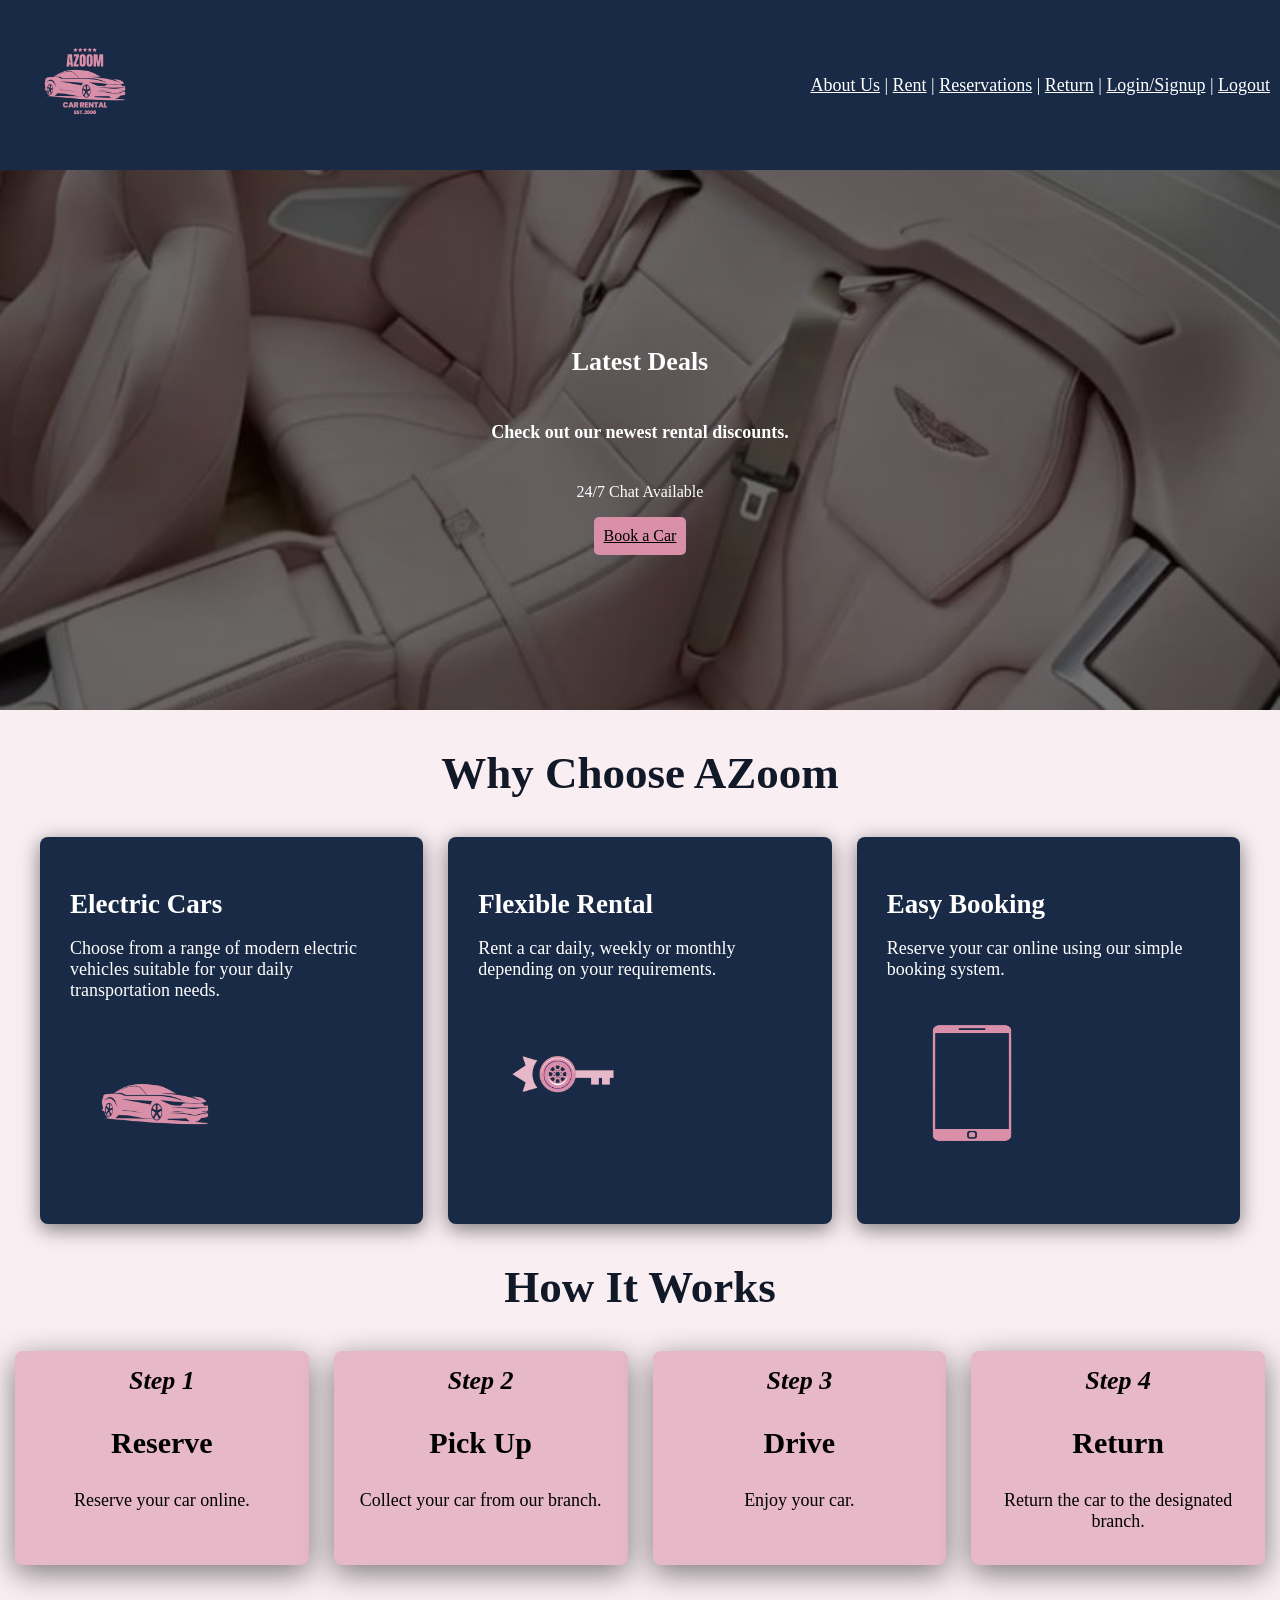
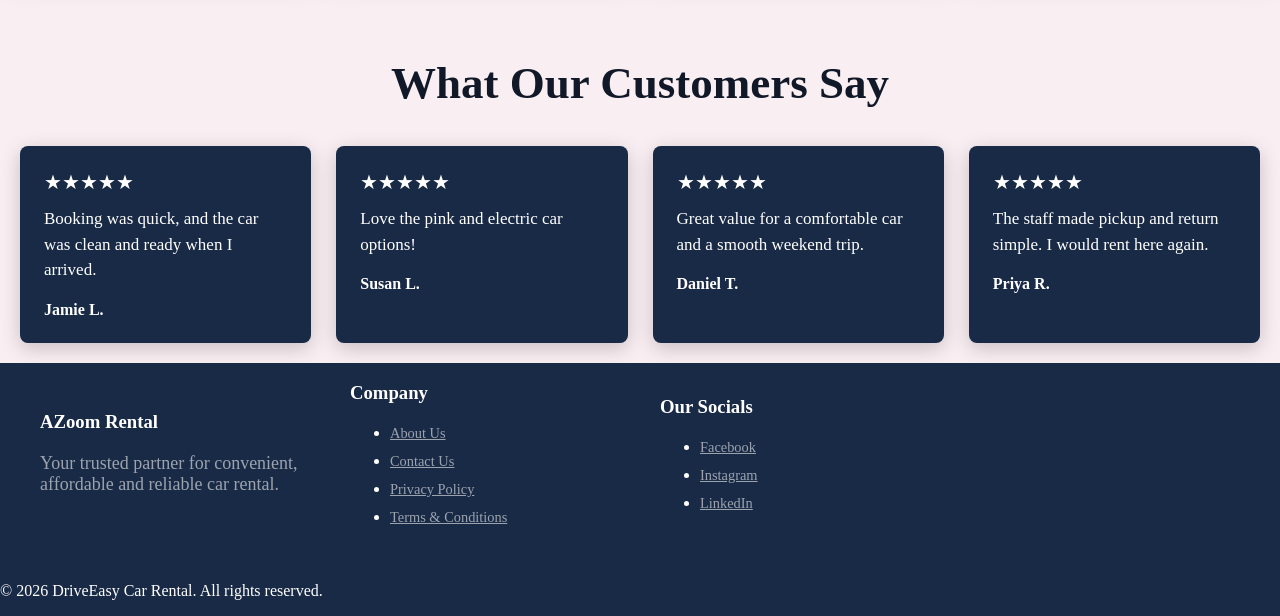
<file: Codes/index.html>
<!DOCTYPE html>
<html lang="en">
    <head>
        <meta charset="UTF-8">
        <meta name="viewport" content="width=device-width, initial-scale=1.0">

        <title>AZoom Car Rental</title>
        <link rel="stylesheet" href="styles.css">
        <script src="script.js"></script>
    </head>


    <body>
        <header class="site-header">
        <!-- Logo -->
        <div class="logo">
            <a href="index.html" aria-label="AZoom Rental home">
                <img src="Images/AZLogo.png" 
                    alt="AZoom Rental Logo">
            </a>
        </div>
        <!-- Navigation -->
        <nav class="navbar" aria-label="Main navigation">
            <ul>
                <a href="index.html#features-section">About Us</a> |
                <a href="rent.html">Rent</a> |
                <a href="reservations.html">Reservations</a> | 
                <a href="return.html">Return</a> | 
                <a href="login.html">Login/Signup</a> |
                <a href="logout.html">Logout</a>
            </ul>
        </nav>
        </header>

        <section class="hero">
            <div class="hero-section">
                <h2>Latest Deals </h2>
                <h4>Check out our newest rental discounts.</h4>
                <p>24/7 Chat Available</p>
                <a href="rent.html" class="btn"> Book a Car </a>
            </div>
        </section>

        <section id="features-section">
            <div class="section-heading">
                <h2> Why Choose AZoom </h2>
            </div>

            <div class="features-container">
                <article class="features-card">
                    <h2>Electric Cars</h2>
                    <p> Choose from a range of modern electric vehicles suitable for your daily transportation needs.</p>
                    <img src="Images/carIcon.png">
                </article>
            
                <article class="features-card">
                    <h2>Flexible Rental</h2>
                    <p> Rent a car daily, weekly or monthly depending on your requirements.</p>
                    <img src="Images/rentIcon.png">
                </article>            

                <article class="features-card">
                    <h2>Easy Booking</h2>
                    <p> Reserve your car online using our simple booking system.</p>
                    <img src="Images/phoneIcon.png">
                </article>
            </div>
        </section>

        <section class="rental-process-section">
            <div class="section-heading">
                <h2>How It Works</h2>    
            </div>
            
            <article class="process-grid">
                <div class="process-content">
                    <div class="process-category">
                        <span> Step 1</span>
                        <h3>Reserve</h3>
                        <p>Reserve your car online.</p>
                    </div>
                </div>

                <div class="process-content">
                    <div class="process-category">
                        <span> Step 2</span>
                        <h3>Pick Up</h3>
                        <p>Collect your car from our branch.</p>
                    </div>
                </div>

                <div class="process-content">
                    <div class="process-category">
                        <span> Step 3</span>
                        <h3>Drive</h3>
                        <p>Enjoy your car.</p>
                    </div>
                </div>

                <div class="process-content">
                    <div  class="process-category">
                        <span> Step 4</span>
                        <h3>Return</h3>
                        <p>Return the car to the designated branch.</p>
                    </div>
                </div>
            </article>
        </section>

        <section class="feedback-section" aria-labelledby="feedback-heading">
            <div class="section-heading">
                <h2 id="feedback-heading">What Our Customers Say</h2>
            </div>

            <div class="feedback-grid">
                <article class="feedback-card">
                    <p class="feedback-rating" aria-label="5 out of 5 stars">&#9733;&#9733;&#9733;&#9733;&#9733;</p>
                    <blockquote>Booking was quick, and the car was clean and ready when I arrived.</blockquote>
                    <p class="feedback-author">Jamie L.</p>
                </article>

                <article class="feedback-card">
                    <p class="feedback-rating" aria-label="5 out of 5 stars">&#9733;&#9733;&#9733;&#9733;&#9733;</p>
                    <blockquote>Love the pink and electric car options!</blockquote>
                    <p class="feedback-author">Susan L.</p>
                </article>

                <article class="feedback-card">
                    <p class="feedback-rating" aria-label="5 out of 5 stars">&#9733;&#9733;&#9733;&#9733;&#9733;</p>
                    <blockquote>Great value for a comfortable car and a smooth weekend trip.</blockquote>
                    <p class="feedback-author">Daniel T.</p>
                </article>

                <article class="feedback-card">
                    <p class="feedback-rating" aria-label="5 out of 5 stars">&#9733;&#9733;&#9733;&#9733;&#9733;</p>
                    <blockquote>The staff made pickup and return simple. I would rent here again.</blockquote>
                    <p class="feedback-author">Priya R.</p>
                </article>
            </div>
        </section>

    <footer>
        <div class="footer-container">
            <div class="footer-column">
                <h3>AZoom Rental</h3>
                <p> Your trusted partner for convenient, affordable and reliable car rental.</p>
            </div>
            
            <div class="footer-column">
                <h3>Company</h3>
                <ul>
                    <li><a href="#">About Us</a></li>
                    <li><a href="#">Contact Us</a></li>
                    <li><a href="#">Privacy Policy</a></li>
                    <li><a href="#">Terms & Conditions</a></li>

                </ul>
            </div>

            <!-- Social Media -->
            <div class="footer-column">
                <h3>Our Socials</h3>

                <ul>
                    <li><a href="#">Facebook</a></li>
                    <li><a href="#">Instagram</a></li>
                    <li><a href="#">LinkedIn</a></li>
                </ul>
            </div>
        </div>

        <div class="copyright">
            <p>
                &copy; 2026 DriveEasy Car Rental.
                All rights reserved.
            </p>
        </div>
    </footer>        
    </body>
</html>
</file>
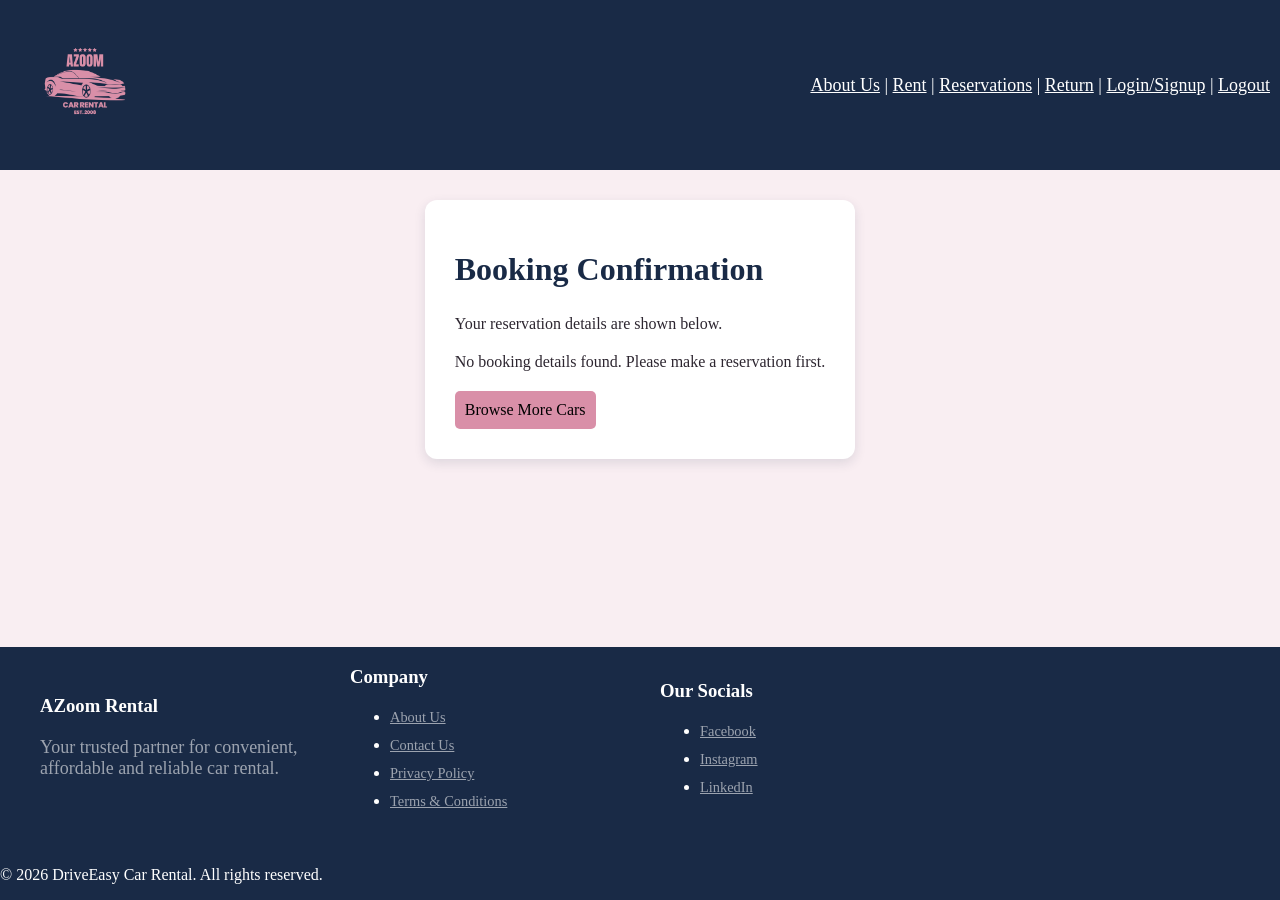
<file: Codes/bookingDetails.html>
<!DOCTYPE html>
<html lang="en">
<head>
    <meta charset="UTF-8">
    <meta name="viewport" content="width=device-width, initial-scale=1.0">

    <title>Booking Details - AZoom Car Rental</title>
    <link rel="stylesheet" href="styles.css">
    <script src="script.js"></script>
</head>

<body>

    <header class="site-header">
        <div class="logo">
            <a href="Images/AZLogo.png" aria-label="AZoom Rental home">
                <img src="Images/AZLogo.png" 
                    alt="AZoom Rental Logo">
            </a>
        </div>

        <nav class="navbar">
            <ul>
                <a href="index.html#features-section">About Us</a> |
                <a href="rent.html">Rent</a> |
                <a href="reservations.html">Reservations</a> | 
                <a href="return.html">Return</a> | 
                <a href="login.html">Login/Signup</a> |
                <a href="logout.html">Logout</a>
            </ul>
        </nav>
    </header>

    <body class="booking-details-page">
        <div class="booking-details-container">

            <h1>Booking Confirmation</h1>
            <p>Your reservation details are shown below.</p>

            <div id="booking-details">
                Loading booking details...
            </div>

            <a href="rent.html" class="btn">Browse More Cars</a>
        </div>
    </body>

    <footer>
        <div class="footer-container">
            <div class="footer-column">
                <h3>AZoom Rental</h3>
                <p> Your trusted partner for convenient, affordable and reliable car rental.</p>
            </div>

            <div class="footer-column">
                <h3>Company</h3>
                <ul>
                    <li><a href="#">About Us</a></li>
                    <li><a href="#">Contact Us</a></li>
                    <li><a href="#">Privacy Policy</a></li>
                    <li><a href="#">Terms & Conditions</a></li>

                </ul>
            </div>

            <!-- Social Media -->
            <div class="footer-column">
                <h3>Our Socials</h3>

                <ul>
                    <li><a href="#">Facebook</a></li>
                    <li><a href="#">Instagram</a></li>
                    <li><a href="#">LinkedIn</a></li>
                </ul>
            </div>
        </div>

        <div class="copyright">
            <p>
                &copy; 2026 DriveEasy Car Rental.
                All rights reserved.
            </p>
        </div>
    </footer>

</body>

<script>
document.addEventListener("DOMContentLoaded", function () {

    // Get the saved booking
    const savedBooking = localStorage.getItem("reservation");

    const detailsContainer =
        document.getElementById("booking-details");

    // Check whether a booking exists
    if (!savedBooking) {
        detailsContainer.textContent =
            "No booking details found. Please make a reservation first.";
        return;
    }

    // Convert the saved text back into a JavaScript object
    const booking = JSON.parse(savedBooking);

    // Display the booking details
    detailsContainer.innerHTML = `
        <p><strong>Booking Number:</strong> ${booking.bookingNumber}</p>
        <h2>Customer Information</h2>
        <p><strong>Name:</strong> ${booking.firstName} ${booking.lastName}</p>
        <p><strong>Email:</strong> ${booking.email}</p>
        <p><strong>Phone:</strong> ${booking.phoneNum}</p>

        <h2>Rental Information</h2>
        <p><strong>Car:</strong> ${booking.car}</p>
        <p><strong>Collection Branch:</strong> ${booking.branch}</p>
        <p><strong>Pickup Date:</strong> ${booking.pickupDate}</p>
        <p><strong>Return Date:</strong> ${booking.returnDate}</p>
        <p><strong>Rental Duration:</strong> ${booking.rentalDays} days</p>

        <h2>Payment Summary</h2>
        <p><strong>Estimated Total:</strong> $${booking.totalCost}</p>
        <p>Payment has not been processed.</p>
    `;
});
</script>
</html>
</file>
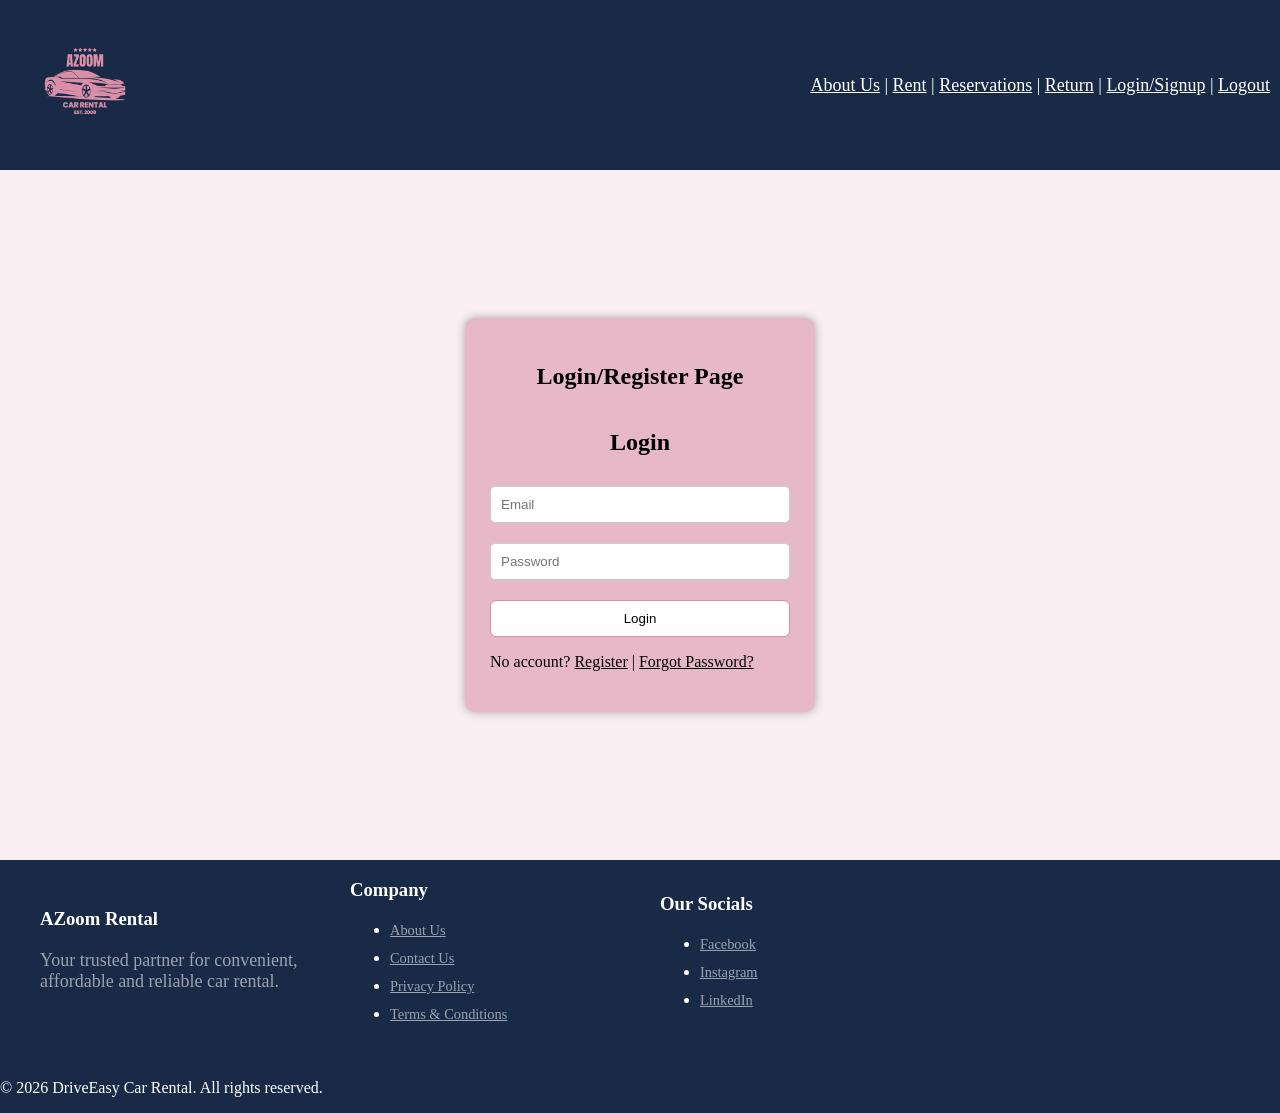
<file: Codes/login.html>
<!DOCTYPE html>
<html lang="en">
    <head>
    <meta charset="UTF-8" />
    <meta name="viewport" content="width=device-width, initial-scale=1.0"/>
    <title>Login</title>
    <link rel="stylesheet" href="styles.css" />
    <script src="script.js" defer></script>
    </head>


    <body>
        <header class="site-header">
        <!-- Logo -->
        <div class="logo">
            <a href="index.html" aria-label="AZoom Rental home">
                <img src="Images/AZLogo.png" 
                    alt="AZoom Rental Logo">
            </a>
        </div>
        <!-- Navigation -->
        <nav class="navbar" aria-label="Main navigation">
            <ul>
                <a href="index.html#features-section">About Us</a> |
                <a href="rent.html">Rent</a> |
                <a href="reservations.html">Reservations</a> | 
                <a href="return.html">Return</a> | 
                <a href="login.html">Login/Signup</a> |
                <a href="logout.html">Logout</a>
            </ul>
        </nav>
        </header>
        
        <section class="login-section">
        <div class="login-container">
            <h1>Login/Register Page</h1>

            <!-- Login Form -->
            <form id="loginForm" class="form">
                <h2>Login</h2>
                    <input type="email" id="loginEmail" placeholder="Email" required />
                    <input type="password" id="loginPassword" placeholder="Password" required />
                    <button type="submit">Login</button>
                    <p>
                        No account? 
                        <a href="#registerForm" onclick="toggleView('registerForm')" style="color: black;">Register</a> |
                        <a href="#resetForm" onclick="toggleView('resetForm')" style="color: black;">Forgot Password?</a>
                    </p>
            </form>

            <!-- Register Form -->
            <form id="registerForm" class="form hidden">
                <h2>Register</h2>
                    <input type="text" id="registerFirstName" placeholder="First Name" required/>
                    <input type="text" id="registerLastName" placeholder="Last Name" required/>
                    <input type="text" id="registerPhoneNum" placeholder="Phone Number" required/>
                    <input type="email" id="registerEmail" placeholder="Email" required/>
                    <input type="password" id="registerPassword" placeholder="Password" required/>
                    <button type="submit">Register</button>
                    <p>
                        Already have an account? <a href="#loginForm" onclick="toggleView('loginForm')">Login</a>
                    </p>
            </form>

            <!-- Reset Password Form -->
            <form id="resetForm" class="form hidden">
                <h2>Reset Password</h2>
                    <input type="email" id="resetEmail" placeholder="Enter your registered email" required />
                    <button type="submit">Reset Password</button>
                    <p>
                        <a href="#" onclick="toggleView('loginForm')">Back to Login</a>
                    </p>
            </form>

            <!-- Welcome Message -->
            <div id="welcome" class="hidden">
                <h2>Welcome, <span id="userEmail"></span></h2>
                <button onclick="logout()">Logout</button>
            </div>
        </div>
        </section>
    
        <footer>
            <div class="footer-container">
                <div class="footer-column">
                    <h3>AZoom Rental</h3>
                    <p> Your trusted partner for convenient, affordable and reliable car rental.</p>
                </div>
                
                <div class="footer-column">
                    <h3>Company</h3>
                    <ul>
                        <li><a href="#">About Us</a></li>
                        <li><a href="#">Contact Us</a></li>
                        <li><a href="#">Privacy Policy</a></li>
                        <li><a href="#">Terms & Conditions</a></li>

                    </ul>
                </div>

                <!-- Social Media -->
                <div class="footer-column">
                    <h3>Our Socials</h3>
                    <ul>
                        <li><a href="#">Facebook</a></li>
                        <li><a href="#">Instagram</a></li>
                        <li><a href="#">LinkedIn</a></li>
                    </ul>
                </div>
            </div>

            <div class="copyright">
                <p>
                    &copy; 2026 DriveEasy Car Rental.
                    All rights reserved.
                </p>
            </div>
        </footer>
    </body>
</html>
</file>
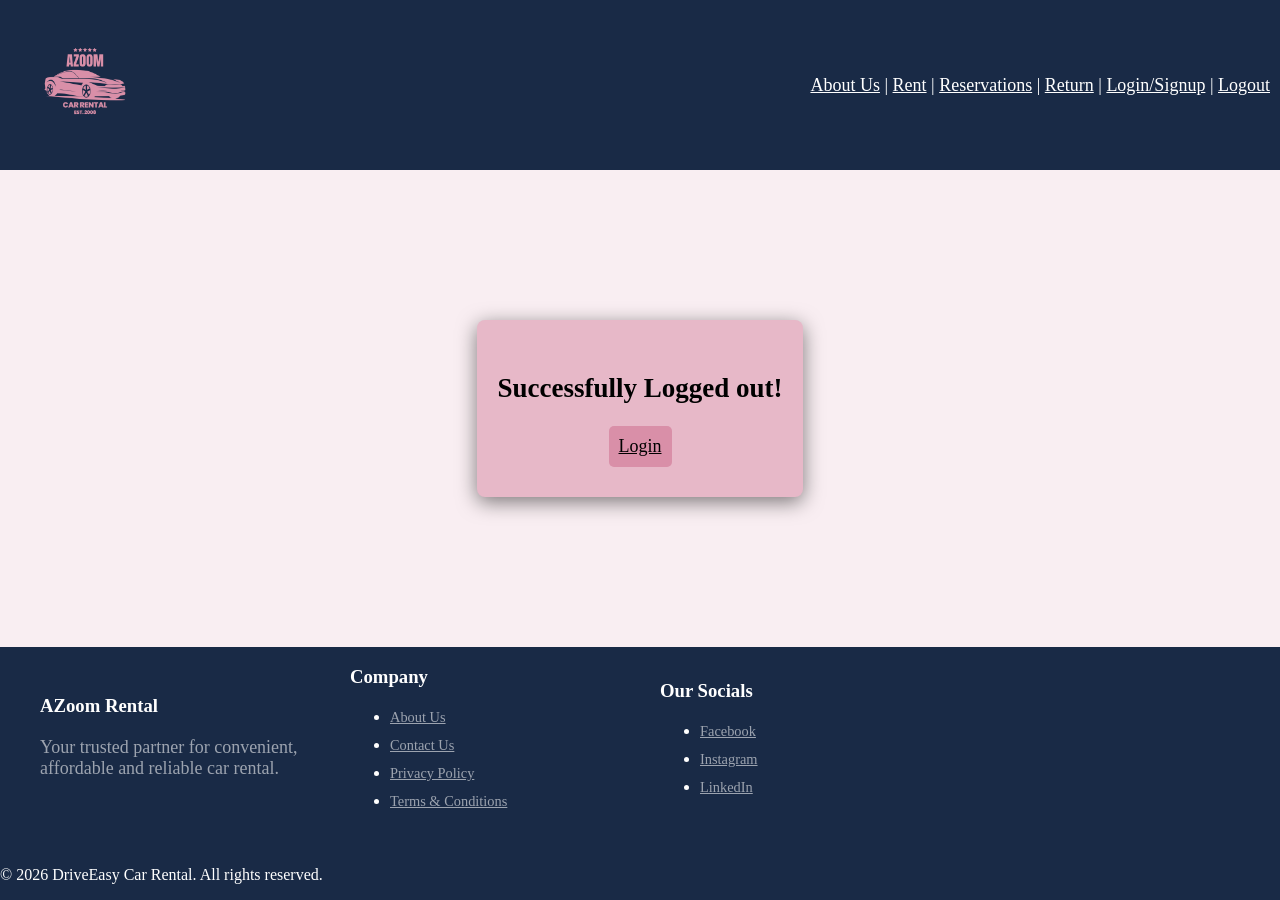
<file: Codes/logout.html>
<!DOCTYPE html>
<html lang="en">
    <head>
    <meta charset="UTF-8" />
    <meta name="viewport" content="width=device-width, initial-scale=1.0"/>
    <title>Logout</title>
    <link rel="stylesheet" href="styles.css" />
    <script src="script.js"></script>
    </head>


    <body>
        <header class="site-header">
        <!-- Logo -->
        <div class="logo">
            <a href="index.html" aria-label="AZoom Rental home">
                <img src="Images/AZLogo.png" 
                    alt="AZoom Rental Logo">
            </a>
        </div>
        <!-- Navigation -->
        <nav class="navbar" aria-label="Main navigation">
            <ul>
                <a href="index.html#features-section">About Us</a> |
                <a href="rent.html">Rent</a> |
                <a href="reservations.html">Reservations</a> | 
                <a href="return.html">Return</a> | 
                <a href="login.html">Login/Signup</a> |
                <a href="logout.html">Logout</a>
            </ul>
        </nav>
        </header>
        
        <section class="logout-section">
            <article class="logout-card">
                    <h2>Successfully Logged out!</h2>
                    <a href="login.html" 
                        class="btn"> Login
                    </a>
            </article>
        </section>
    
        <footer>
            <div class="footer-container">
                <div class="footer-column">
                    <h3>AZoom Rental</h3>
                    <p> Your trusted partner for convenient, affordable and reliable car rental.</p>
                </div>
                
                <div class="footer-column">
                    <h3>Company</h3>
                    <ul>
                        <li><a href="#">About Us</a></li>
                        <li><a href="#">Contact Us</a></li>
                        <li><a href="#">Privacy Policy</a></li>
                        <li><a href="#">Terms & Conditions</a></li>

                    </ul>
                </div>

                <div class="footer-column">
                    <h3>Our Socials</h3>

                    <ul>
                        <li><a href="#">Facebook</a></li>
                        <li><a href="#">Instagram</a></li>
                        <li><a href="#">LinkedIn</a></li>
                    </ul>
                </div>
            </div>

            <div class="copyright">
                <p>
                    &copy; 2026 DriveEasy Car Rental.
                    All rights reserved.
                </p>
            </div>
        </footer>
    </body>
</html>
</file>
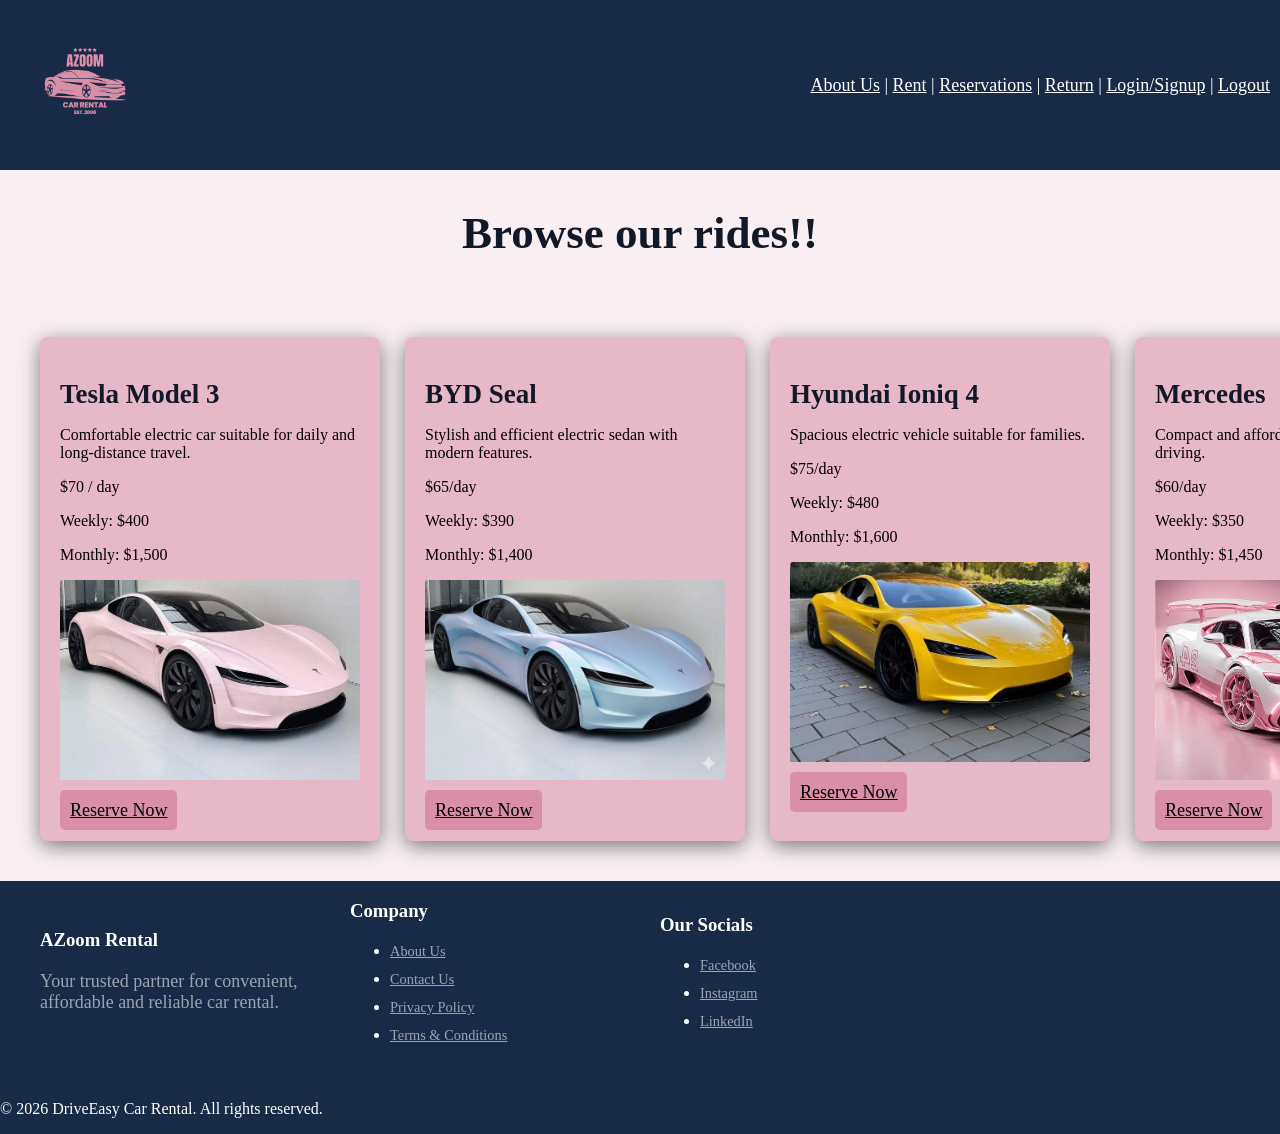
<file: Codes/rent.html>
<!DOCTYPE html>
<html lang="en">
    <head>
        <meta charset="UTF-8">
        <meta name="viewport" content="width=device-width, initial-scale=1.0">

        <title>Cars/Rent</title>
        <link rel="stylesheet" href="styles.css">
        <script src="script.js"></script>
    </head>


    <body>
        <header class="site-header">
        <!-- Logo -->
        <div class="logo">
            <a href="index.html" aria-label="AZoom Rental home">
                <img src="Images/AZLogo.png" 
                    alt="AZoom Rental Logo">
            </a>
        </div>
        <!-- Navigation -->
        <nav class="navbar" aria-label="Main navigation">
            <ul>
                <a href="index.html#features-section">About Us</a> |
                <a href="rent.html">Rent</a> |
                <a href="reservations.html">Reservations</a> | 
                <a href="return.html">Return</a> | 
                <a href="login.html">Login/Signup</a> |
                <a href="logout.html">Logout</a>
            </ul>
        </nav>
        </header>

        <section id="cars-section">
            <div class="section-heading">
                <h2> Browse our rides!! </h2>
            </div>

            <div class="cars-container">
                <article class="cars-card">
                    <h2>Tesla Model 3</h2>
                    <p> Comfortable electric car suitable for daily and long-distance travel.</p>
                        <p class="price"> $70 / day</p>
                        <p> Weekly: $400</p>
                        <p>Monthly: $1,500</p>
                    <div class="cars-image">
                        <img src="Images\car1.jpg" alt="easyBooking">
                    </div>
                    <a href="reservations.html" 
                            class="btn reserve-btn" data-car="Tesla Model 3" data-daily="70" data-weekly="400" data-monthly="1500" > 
                            Reserve Now
                    </a>
                </article>
            
                <article class="cars-card">
                    <h2>BYD Seal</h2>
                    <p> Stylish and efficient electric sedan with modern features.</p>
                        <p class="price"> $65/day</p>
                        <p> Weekly: $390</p>
                        <p>Monthly: $1,400</p>
                    <div class="cars-image">
                        <img src="Images\car2.jpg" alt="easyBooking">
                    </div>
                    <a href="reservations.html" 
                            class="btn reserve-btn" data-car="BYD Seal" data-daily="65" data-weekly="390" data-monthly="1400"> 
                            Reserve Now
                    </a>
                </article>            

                <article class="cars-card">
                    <h2>Hyundai Ioniq 4</h2>
                    <p> Spacious electric vehicle suitable for families.</p>
                    <p class="price"> $75/day</p>
                        <p> Weekly: $480</p>
                        <p>Monthly: $1,600</p>
                    <div class="cars-image">
                        <img src="Images\car3.jpg" alt="easyBooking">
                    </div>
                    <a href="reservations.html" 
                            class="btn reserve-btn" data-car="Hyundai ioniq 4" data-daily="75" data-weekly="480" data-monthly="1600"> 
                            Reserve Now
                    </a>
                </article>

                <article class="cars-card">
                    <h2>Mercedes</h2>
                    <p> Compact and affordable electric car for city driving.</p>
                    <p class="price"> $60/day</p>
                        <p> Weekly: $350</p>
                        <p>Monthly: $1,450</p>
                    <div class="cars-image">
                        <img src="Images\car4.jpg" alt="easyBooking">
                    </div>
                    <a href="reservations.html" 
                            class="btn reserve-btn" data-car="Mercedes" data-daily="60" data-weekly="350" data-monthly="1450"> 
                            Reserve Now
                    </a>
                </article>  
            </div>
        </section>

        <footer>
            <div class="footer-container">
                <div class="footer-column">
                    <h3>AZoom Rental</h3>
                    <p> Your trusted partner for convenient, affordable and reliable car rental.</p>
                </div>

                <div class="footer-column">
                    <h3>Company</h3>
                    <ul>
                        <li><a href="#">About Us</a></li>
                        <li><a href="#">Contact Us</a></li>
                        <li><a href="#">Privacy Policy</a></li>
                        <li><a href="#">Terms & Conditions</a></li>

                    </ul>
                </div>

                <!-- Social Media -->
                <div class="footer-column">
                    <h3>Our Socials</h3>

                    <ul>
                        <li><a href="#">Facebook</a></li>
                        <li><a href="#">Instagram</a></li>
                        <li><a href="#">LinkedIn</a></li>
                    </ul>
                </div>
            </div>

            <div class="copyright">
                <p>
                    &copy; 2026 DriveEasy Car Rental.
                    All rights reserved.
                </p>
            </div>
        </footer> 
    </body>
</file>
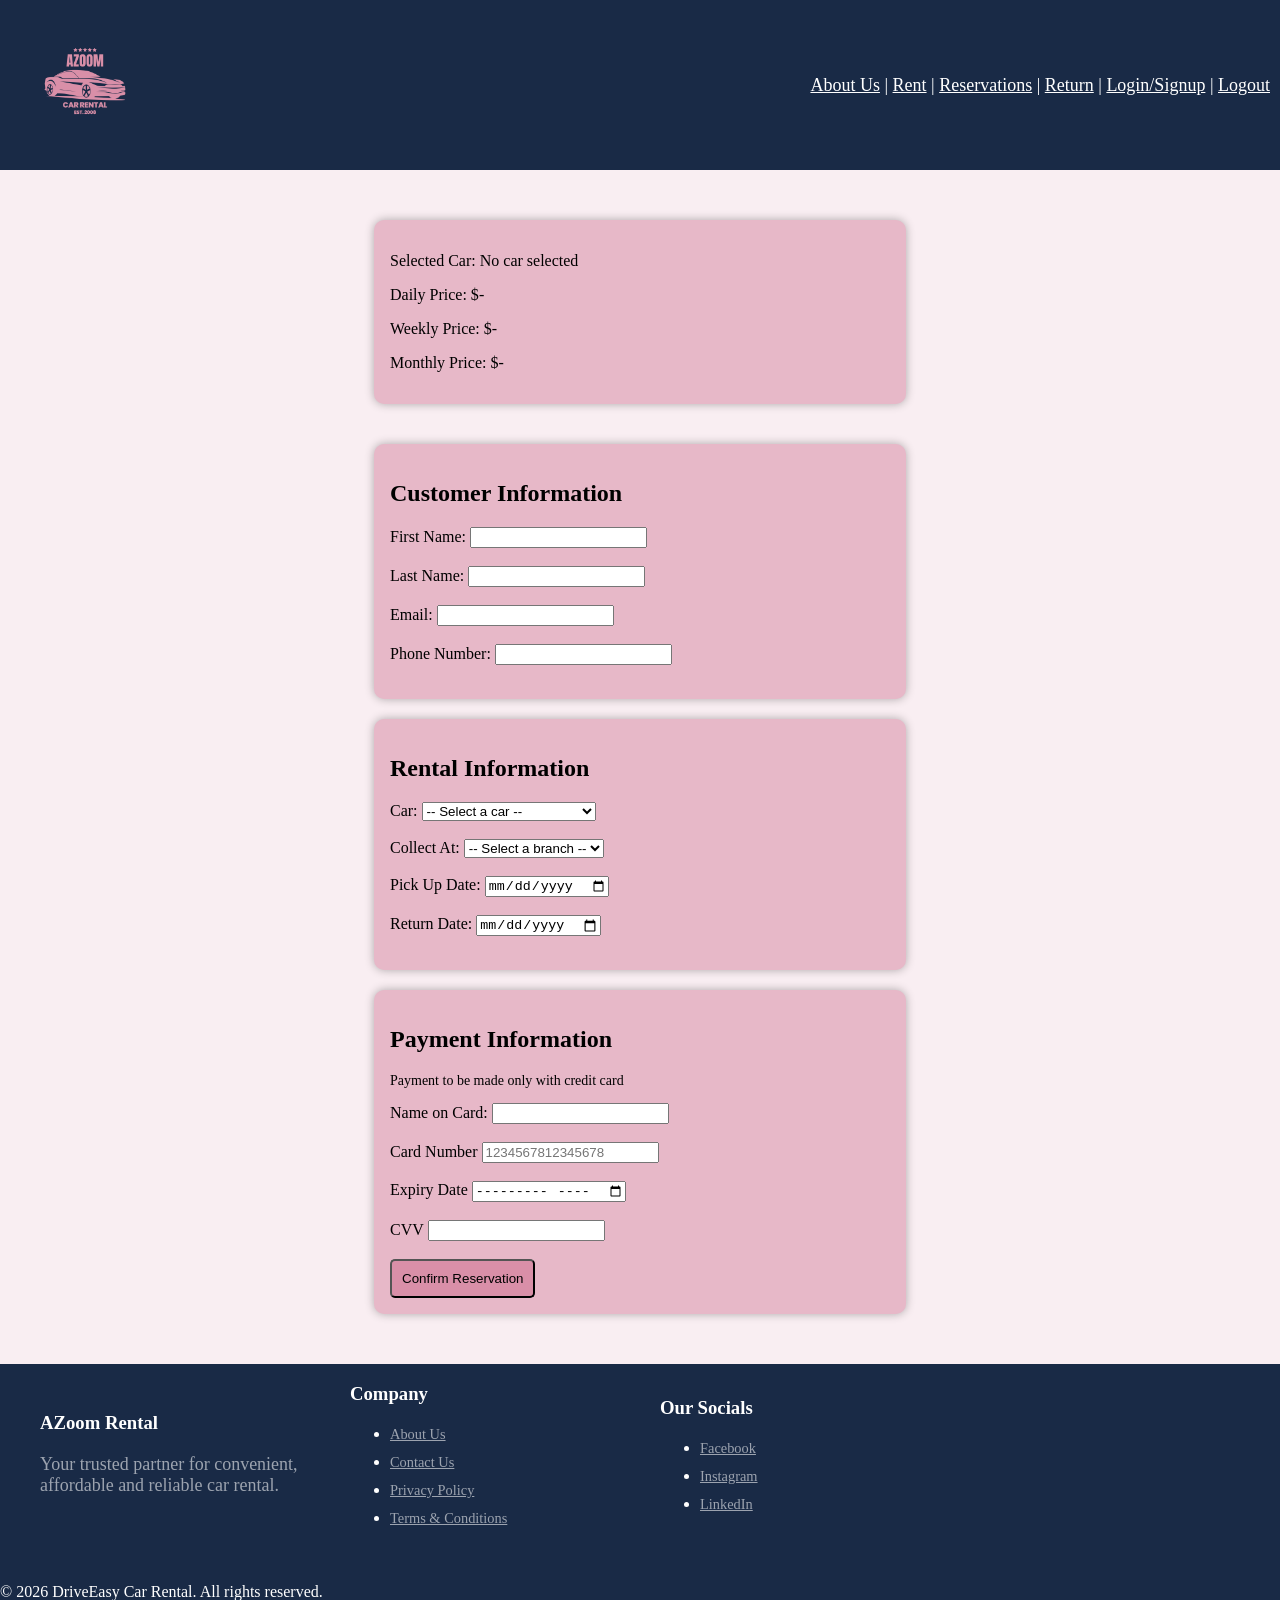
<file: Codes/reservations.html>
<!DOCTYPE html>
<html lang="en">
    <head>
        <meta charset="UTF-8">
        <meta name="viewport" content="width=device-width, initial-scale=1.0">

        <title>Reservations</title>
        <link rel="stylesheet" href="styles.css">
        <script src="script.js"></script>
    </head>


    <body>
    <header class="site-header">
        <!-- Logo -->
        <div class="logo">
            <a href="index.html" aria-label="AZoom Rental home">
                <img src="Images\AZLogo.png" 
                    alt="AZoom Rental Logo">
            </a>
        </div>
        <!-- Navigation -->
        <nav class="navbar" aria-label="Main navigation">
            <ul>
                <a href="index.html#features-section">About Us</a> |
                <a href="rent.html">Rent</a> |
                <a href="reservations.html">Reservations</a> | 
                <a href="return.html">Return</a> | 
                <a href="login.html">Login/Signup</a> |
                <a href="logout.html">Logout</a>
            </ul>
        </nav>
    </header>

    <div class="reservations-section">
        <div class="reservations-container">
            <p>Selected Car: <span id="selected-car"></span></p>
            <p>Daily Price: $<span id="daily-price"></span></p>
            <p>Weekly Price: $<span id="weekly-price"></span></p>
            <p>Monthly Price: $<span id="monthly-price"></span></p>
        </div>

        <form id="reservationsForm">
        <div class="reservations-container">
            
            <h2>Customer Information</h2>
                <label for="firstName">First Name:</label>
                <input type="text" id="firstName" name="firstName" required><br><br>

                <label for="lastName">Last Name:</label>
                <input type="text" id="lastName" name="lastName" required><br><br>

                <label for="email">Email:</label>
                <input type="text" id="email" name="email" required><br><br>

                <label for="phoneNum">Phone Number:</label>
                <input type="text" id="phoneNum" name="phoneNum" required><br><br>
            
        </div>    
    
        <div class="reservations-container">
            <h2>Rental Information</h2>
                    <label for="car">Car:</label>
                    <select id="car" name="carName" required>
                        <option value="">-- Select a car -- </option>
                        <option value="Tesla Model 3"> Tesla Model 3 - $70/day</option>
                        <option value="BYD Seal">  BYD Seal - $65/day</option>
                        <option value="Hyundai Ioniq 5">Hyundai Ioniq 5 - $75/day</option>
                        <option value="Mercedes">Mercedes - $60/day</option>
                    </select><br><br>

                    <label for="branch">Collect At:</label>
                    <select id="branch" name="branch" required>
                        <option value="">-- Select a branch -- </option>
                        <option value="West">West Branch</option>
                        <option value="East">East Branch</option>
                        <option value="Central">Central Branch</option>
                        <option value="North">North Branch</option>
                    </select><br><br>

                    <label for="pickUp">Pick Up Date:</label>
                    <input type="date" id="pickUp" name="pickUpDate" required><br><br>

                    <label for="return">Return Date:</label>
                    <input type="date" id="return" name="returnDate" required><br><br>
        </div>
            
        <div class="reservations-container">
            <h2>Payment Information</h2> 
                <p style="font-size: 14px;">Payment to be made only with credit card</p>

                <div class="payment-container">
                    <label for="cardName">Name on Card: </label>
                        <input type="text" id="cardName"required><br><br>
                    <label for="cardNumber">Card Number</label>
                        <input type="text" id="cardNumber" maxlength="16" placeholder="1234567812345678" required><br><br>

                    <label for="expiry"> Expiry Date </label>
                        <input type="month" id="expiry" required><br><br>
                        
                    <label for="cvv"> CVV </label>
                        <input type="password" id="cvv" maxlength="3" required><br><br>    
                </div>  
        <button class="btn" type="submit">Confirm Reservation</button>           
        </div>
        </form>
    </div>
    
    
    
    <footer>
        <div class="footer-container">
            <div class="footer-column">
                <h3>AZoom Rental</h3>
                <p> Your trusted partner for convenient, affordable and reliable car rental.</p>
            </div>

            <div class="footer-column">
                <h3>Company</h3>
                <ul>
                    <li><a href="#">About Us</a></li>
                    <li><a href="#">Contact Us</a></li>
                    <li><a href="#">Privacy Policy</a></li>
                    <li><a href="#">Terms & Conditions</a></li>

                </ul>
            </div>

            <!-- Social Media -->
            <div class="footer-column">
                <h3>Our Socials</h3>

                <ul>
                    <li><a href="#">Facebook</a></li>
                    <li><a href="#">Instagram</a></li>
                    <li><a href="#">LinkedIn</a></li>
                </ul>
            </div>
        </div>

        <div class="copyright">
            <p>
                &copy; 2026 DriveEasy Car Rental.
                All rights reserved.
            </p>
        </div>
    </footer>
    </body>
</file>
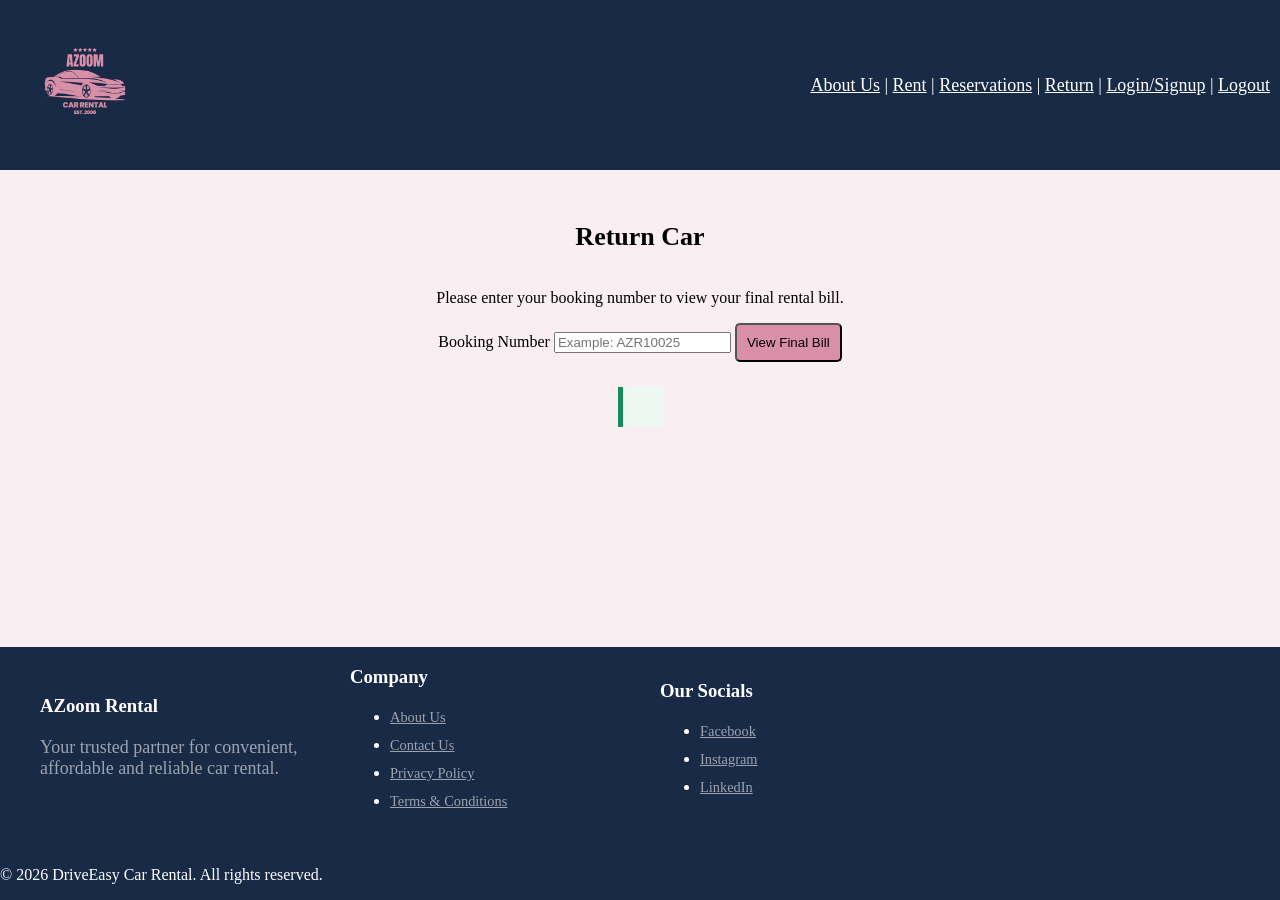
<file: Codes/return.html>
<!DOCTYPE html>
<html lang="en">
    <head>
        <meta charset="UTF-8">
        <meta name="viewport" content="width=device-width, initial-scale=1.0">

        <title>Return</title>
        <link rel="stylesheet" href="styles.css">
        <script src="script.js"></script>
    </head>


    <body>
        <header class="site-header">
        <!-- Logo -->
        <div class="logo">
            <a href="index.html" aria-label="AZoom Rental home">
                <img src="Images\AZLogo.png" 
                    alt="AZoom Rental Logo">
            </a>
        </div>
        <!-- Navigation -->
        <nav class="navbar" aria-label="Main navigation">
            <ul>
                <a href="index.html#features-section">About Us</a> |
                <a href="rent.html">Rent</a> |
                <a href="reservations.html">Reservations</a> | 
                <a href="return.html">Return</a> | 
                <a href="login.html">Login/Signup</a> |
                <a href="logout.html">Logout</a>
            </ul>
        </nav>
        </header>

        <section class="return-section">
            <h2>Return Car</h2>
                <p>Please enter your booking number to view your final rental bill.</p>
                <form id="returnForm">
                    <label for="bookingNumber"> Booking Number</label>
                    <input type="text" id="bookingNumber" placeholder="Example: AZR10025" required>
                    <button type="submit" class="btn"> View Final Bill </button>
                </form>

            <div id="finalBill" class="price-box"></div>
    </section>

    <footer>
        <div class="footer-container">
            <div class="footer-column">
                <h3>AZoom Rental</h3>
                <p> Your trusted partner for convenient, affordable and reliable car rental.</p>
            </div>

            <div class="footer-column">
                <h3>Company</h3>
                <ul>
                    <li><a href="#">About Us</a></li>
                    <li><a href="#">Contact Us</a></li>
                    <li><a href="#">Privacy Policy</a></li>
                    <li><a href="#">Terms & Conditions</a></li>

                </ul>
            </div>

            <!-- Social Media -->
            <div class="footer-column">
                <h3>Our Socials</h3>

                <ul>
                    <li><a href="#">Facebook</a></li>
                    <li><a href="#">Instagram</a></li>
                    <li><a href="#">LinkedIn</a></li>
                </ul>
            </div>
        </div>

        <div class="copyright">
            <p>
                &copy; 2026 DriveEasy Car Rental.
                All rights reserved.
            </p>
        </div>
    </footer>
</body>
</file>
<file: Codes/styles.css>
:root {
    --primary-pink: #D98FA8;
    --light-pink: #F9EEF2;
    --navy: #192A46;
    --pink-highlight: #E7B8C8;
    --white: #FFFFFF;
    --dark-text: #2D2630;
    --grey: #F3F3F3;
    --border-color: #E5D5DC;
}

body {
    background-color: #F9EEF2;
    margin: 0;
    min-height: 100vh;
    display: flex;
    flex-direction: column;
}

/* Navbar */
.site-header {
    display: flex;
    flex-direction: row;
    justify-content: space-between;
    align-items: center;
    padding: 10px;
    margin-bottom: 0;
    background-color: #192A46;
    color: white;
    font-size: 18px;
}

.logo {
    width: 200px;
}

.logo img {
    width: 75%;
    height: auto;
    display: block;
}

.navbar a {
    gap: 4px;
    align-items: center;
    color: white;
}

/* Hero Section */
.hero-section {
    min-height: 500px;
    display: flex;
    flex-direction: column;
    justify-content: center;
    align-items: center;
    color: white;
    padding: 20px;
    background: 
    linear-gradient(
            rgba(0, 0, 0, 0.55),
            rgba(0, 0, 0, 0.55)
        ),
        url("Images/astonMartin.jpg");
    background-size: cover;
    background-position: center;
    background-repeat: no-repeat;
}

.hero p {
    font-size: 16px;
}

.hero h2 {
    font-size: 26px;
}

.hero h4 {
    font-size: 18px;
}

.btn {
    justify-content: center;
    background-color: #D98FA8;
    color: black;
    padding: 10px;
    border-radius: 5px;
}

.section-heading {
    text-align: center;
    max-width: 700px;
    font-size: 30px;
    margin: 0 auto 50px;
    margin-bottom: 15px;
    color: #111827;
}

.rental-process-section .section-heading {
    width: 100%;
    max-width: none;
    text-align: center;
}

/* Features Section */
.features-container {
    display: flex;
    gap: 25px;
    max-width: 1200px;
    margin: 0 auto;
}

.features-card {
    flex: 1;
    justify-content: center;
    align-items: center;
    padding: 30px;
    background-color: #192A46;
    font-size: 18px;
    color: white;
    border-radius: 8px;
    box-shadow: 0 5px 20px rgba(0, 0, 0, 0.5);
}

.features-card p {
    justify-content: center;
}

.features-card h2 {
    margin-bottom: 12px;
    font-weight: bold;
    color: white;
    justify-content: center;
}

.features-card img {
    border-radius: 3px;
    padding: 10px;
    height: 150px;
    width: 150px;
    
}

/* Process Section */
.process-grid {
    display: grid;
    grid-template-columns:
        repeat(4, 1fr);
    gap: 25px;
    padding-bottom: 20px;
    margin: 15px;
}

.process-content {
    display: flex;
    flex-direction: column;
    padding: 15px;
    background-color: #E7B8C8;
    align-items: center;
    border-radius: 8px;
    box-shadow: 0 8px 30px rgba(0, 0, 0, 0.5);
}
.process-category {
    text-align: center;
}

.process-category span {
    font-weight: bold;
    font-style: italic;
    font-size: 26px;
}

.process-category h3 {
    font-size: 30px;
}

.process-category p {
    font-size: 18px;
}

/* Customer feedback */
.feedback-section {
    padding: 20px;
}

.feedback-grid {
    display: grid;
    grid-template-columns: repeat(auto-fit, minmax(min(100%, 260px), 1fr));
    gap: 25px;
}

.feedback-card {
    padding: 24px;
    background-color: var(--navy);
    color: white;
    border-radius: 8px;
    box-shadow: 0 5px 20px rgba(0, 0, 0, 0.2);
}

.feedback-rating {
    margin: 0 0 12px;
    color: white;
    font-size: 20px;
}

.feedback-card blockquote {
    margin: 0 0 18px;
    font-size: 17px;
    line-height: 1.5;
}

.feedback-author {
    margin: 0;
    font-weight: bold;
}

/* Login / Logout Page */
.login-section {
    display: flex;
    justify-content: center;
    align-items: center;
    min-height: 70vh;
    padding: 30px 20px;
}

.login-container {
    background: #E7B8C8;
    padding: 25px;
    border-radius: 10px;
    width: 300px;
    max-width: 100%;
    box-shadow: 0 0 10px rgba(0, 0, 0, 0.3);
}

.login-container h1,
.login-container h2 {
    text-align: center;
}

.form {
    display: flex;
    flex-direction: column;
}

.form input {
    margin: 10px 0;
    padding: 10px;
    border: 1px solid #ccc;
    border-radius: 5px;
    box-sizing: border-box;
    width: 100%;
}

.form button {
    padding: 10px;
    background: white;
    color: black;
    border: 1px solid #D98FA8;
    border-radius: 6px;
    cursor: pointer;
    margin-top: 10px;
}

.form button:hover {
    background: #D98FA8;
}

.hidden {
    display: none;
}

.login-container a {
    color: #192A46;
    cursor: pointer;
}

.login-container a:hover {
    text-decoration: underline;
}

/* Logout */
.logout-section {
    flex: 1;
    display: flex;
    justify-content: center;
    align-items: center;
}

.logout-card {
    display: flex;
    flex-direction: column;
    justify-content: center;
    align-items: center;
    padding: 30px 20px;
    font-size: 18px;
    background: #E7B8C8;
    border-radius: 8px;
    box-shadow: 0 5px 20px rgba(0, 0, 0, 0.5);
}

/* Reservation Page */
.reservations-section {
    display: flex;
    flex-direction: column;
    justify-content: center;
    align-items: center;
    flex: 1;
    min-height: 70vh;
    padding: 30px 20px;
}
.reservations-container {
    background: #E7B8C8;
    padding: 16px;
    border-radius: 10px;
    width: 500px;
    box-shadow: 0 0 10px rgba(0,0,0,0.3);
    margin: 20px;
    align-items: center;
}

.reservationsForm {
    display: flex;
    flex-direction: column;
    border: 2px;
}

/* Booking Details page */
.booking-details-page {
    background-color: var(--light-pink);
}

.booking-details-container {
    background-color: var(--white);
    color: var(--dark-text);
    align-items: center;
    justify-content: center;
    max-width: 700px;
    margin: 30px auto;
    padding: 30px;
    border-radius: 12px;
    box-shadow: 0 4px 12px rgba(25, 42, 70, 0.12);
}

.booking-details-container h1,
.booking-details-container h2 {
    color: var(--navy);
}

.booking-details-container h2 {
    margin-top: 25px;
    border-bottom: 1px solid var(--border-color);
    padding-bottom: 8px;
}

.booking-details-container p {
    line-height: 1.7;
}

.booking-details-container .btn {
    display: inline-block;
    margin-top: 20px;
    text-decoration: none;
}

/* Rent page */
.cars-card img {
    border-radius: 3px;
    height: 200px;
    width: 300px;
    padding-bottom: 15px;
}

.cars-container {
    display: flex;
    flex-direction: row;
    gap: 25px;
    padding: 40px;
}

.cars-card {
    flex: 1;
    padding: 20px;
    justify-content: center;
    align-items: center;
    background-color: #E7B8C8;
    font-size: 18px;
    border-radius: 8px;
    box-shadow: 0 5px 20px rgba(0, 0, 0, 0.5);
}

.cars-card p {
    justify-content: center;
    font-size: 16px;
}

.cars-card h2 {
    margin-bottom: 12px;
    color: #111827;
    justify-content: center;
}

/* .cars-btn {
    justify-content: center;
} */


/* Return Page */

.return-section {
    display: flex;
    flex-direction: column;
    justify-content: center;
    align-items: center;
    padding: 30px 20px;
}

.return-section h2 {
    font-weight: bold;
    font-size: 26px;
}

.price-box {
    margin-top: 25px;
    margin-bottom: 25px;
    padding: 20px;
    background-color: #eef8f2;
    border-left: 5px solid #168a5b;
}


/* Footer */
footer {
    background-color: #192A46;
    gap: 4px;
    align-items: center;
    color: white;
    margin-top: auto;
}


.footer-container {
    align-items: center;
    display: grid;
    grid-template-columns: repeat(4, 1fr);
    gap: 40px;
    max-width: 1200px;
    margin: 0 auto 40px;
}

.footer-column h3 {
    margin-bottom: 20px;
    color: white;
}

.footer-column p {
    color: #9ca3af;
    font-size: 18px;
}


.footer-column li {
    margin-bottom: 10px;
}

.footer-column a {
    color: #9ca3af;
    font-size: 0.9rem;
}
</file>
